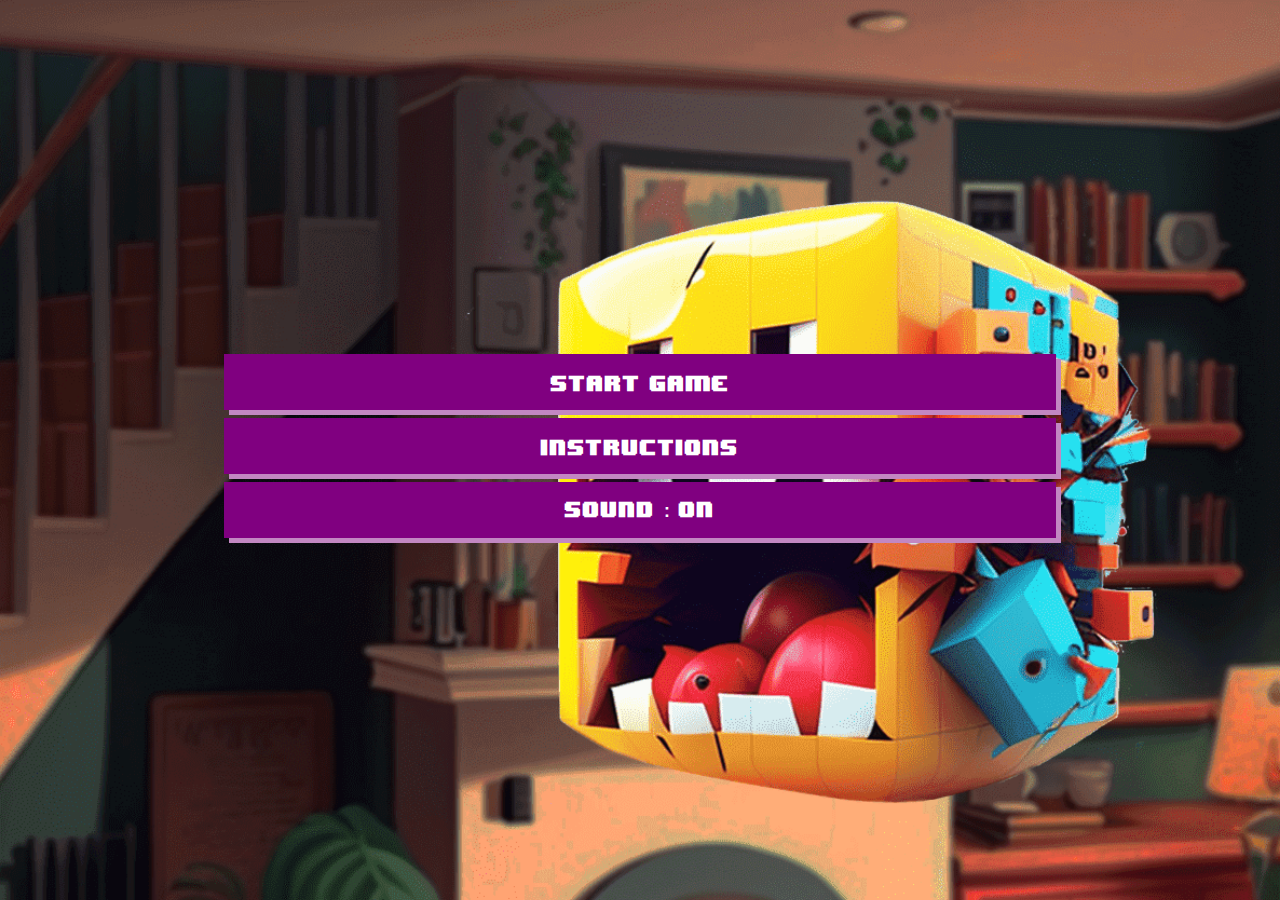
<file: menu.html>
<!DOCTYPE html>
<html>

<head>
    <meta http-equiv="Content-Type" content="text/html; charset=utf-8" />
    <meta name="viewport" content="width=device-width, user-scalable=no">
    <title>Babylon.js sample code</title>
    <link rel="stylesheet" href="./assets/css/style.css">
</head>

<body>
    <audio id="bgm" src="/assets/sounds/bgm.mp3" autoplay="true"></audio>
    <audio id="click" src="/assets/sounds/click.wav" autoplay="false"></audio>
    <div id="bodyImg"></div>
    <div class="buttonDiv">
        <button class="btn-3d" id="decoyButton">
            Start Game
        </button>
        <br />
        <button class="btn-3d" id="instructButton">
            Instructions
        </button>
        <br />
        <button class="btn-3d" id="BGMSound">
            Sound : ON
        </button>
    </div>
</body>
<script>
    var AUDIO_STATE = 1
    function animateButton() {
        var button = document.querySelector("button");
        button.style.transform = "translateY(0)";
        button.style.boxShadow = "none";
        setTimeout(function () {
            button.style.transform = "translateY(2px)";
            button.style.boxShadow = "0 2px 2px rgba(0,0,0,0.4)";

        }, 100);
    }

    var bgmAudio = document.getElementById("bgm");
    var clickAudio = document.getElementById("click");

    document.querySelector("#decoyButton").onclick = () => {
        var link = document.createElement('a');
        link.href = '/game.html';
        clickAudio.play()
        animateButton()
        link.click()
    }


    document.querySelector("#instructButton").onclick = () => {
        clickAudio.play()
        animateButton()
    }

    document.querySelector("#BGMSound").onclick = () => {
        if (AUDIO_STATE == 1) {
            bgmAudio.pause();
            AUDIO_STATE = 0;
            document.querySelector("#BGMSound").innerHTML = "SOUND : OFF"
        } else {
            AUDIO_STATE = 1;
            bgmAudio.play();
            document.querySelector("#BGMSound").innerHTML = "SOUND : ON"

        }
        clickAudio.play()
        animateButton()
    }
</script>

</html>
</file>
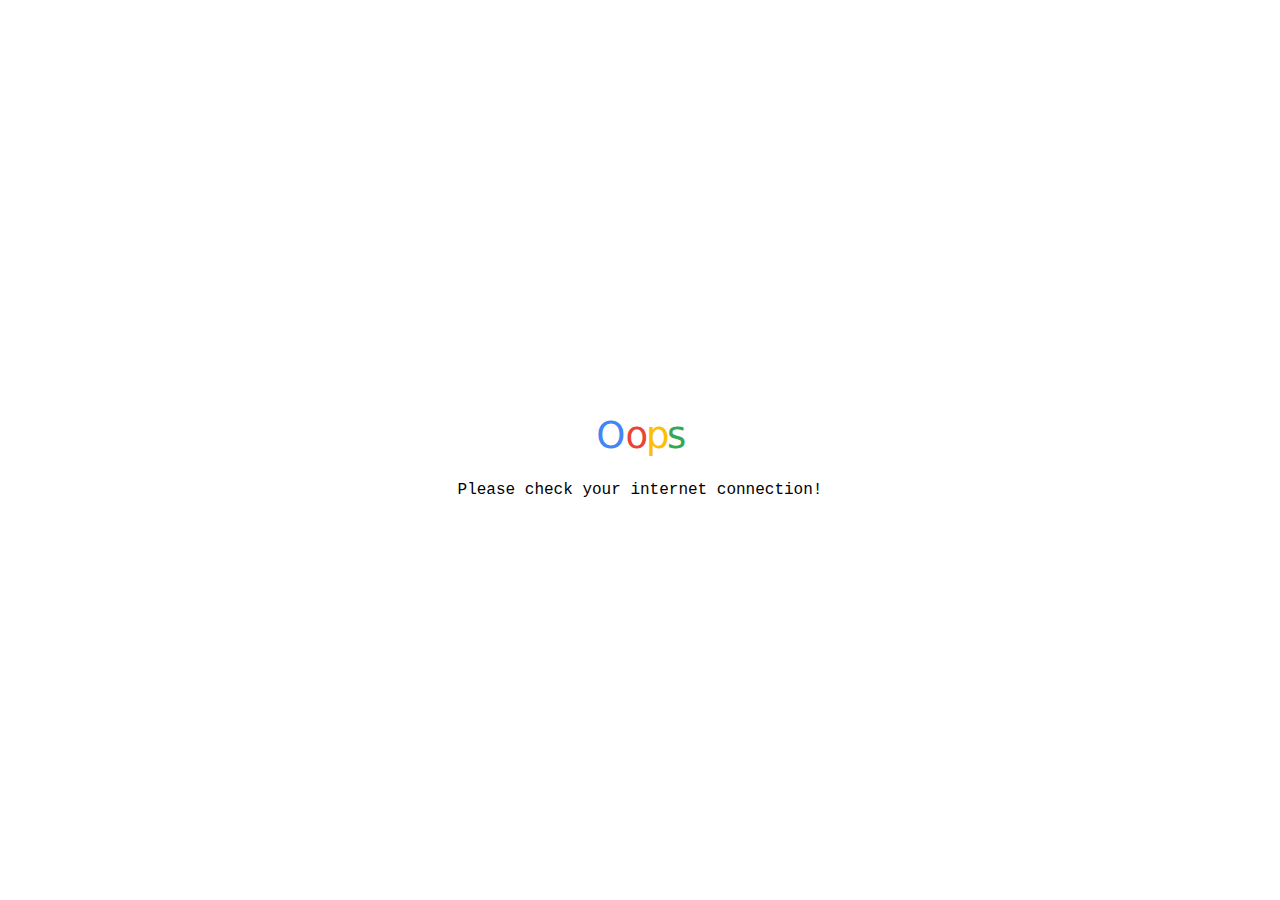
<file: offline.html>
<!DOCTYPE html>
<html lang="en">
    <head>
        <meta charset="UTF-8" name="viewport" content="width=device-width,initial-scale=1">
        <style>body,html{min-height:100%;height:100%;margin:0;border:0;box-sizing:border-box;display:flex;align-items:center;justify-content:center}.wrapper{display:flex;flex-direction:column;align-items:center;justify-content:center}.logoContainer{display:flex;align-items:center;justify-content:center}.content{display:grid;place-items:center;text-align:center;font-family:courier}</style>
        <title>Offline</title>
    </head>
    <body>
        <div class="wrapper">
            <div class="logoContainer">
                <svg width="134" height="80" xmlns="http://www.w3.org/2000/svg" xmlns:xlink="http://www.w3.org/1999/xlink" overflow="hidden">
                    <defs>
                        <clipPath id="clip0">
                            <rect x="764" y="344" width="134" height="80"/>
                        </clipPath>
                    </defs>
                    <g clip-path="url(#clip0)" transform="translate(-764 -344)">
                        <text fill="#4285F4" font-family='system-ui, -apple-system, BlinkMacSystemFont, "Segoe UI", Roboto, Oxygen, Ubuntu, Cantarell, "Open Sans", "Helvetica Neue", sans-serif' font-weight="500" font-size="37" transform="translate(787.262 391)">
                            O
                            <tspan fill="#EA4335" font-size="37" x="29.1666" y="0">o</tspan>
                            <tspan fill="#FDBE05" font-size="37" x="49.8333" y="0">p</tspan>
                            <tspan fill="#34A853" font-size="37" x="70.8333" y="0">s</tspan>
                        </text>
                    </g>
                </svg>
            </div>
            <div class="content"><span>Please check your internet connection!</span></div>
        </div>
    </body>
</html>
</file>
<file: assets/css/style.css>
@font-face {
    font-family: 'PixelFont';
    src: url('/assets/font/8bit_wonder/8-BIT\ WONDER.TTF');
  }

html,body {
    overflow: hidden;
    width: 100%;
    height: 100%;
    margin: 0;
    padding: 0;
}

#bodyImg{
    position: absolute;
    width: 100%;
    height: 100%;
    background-image: url('/assets/img/homescreen.png');
    background-size: cover;
    z-index: 5;
}
#renderCanvas {
    width: 100%;
    height: 100%;
    touch-action: none;
}

.buttonDiv{
    justify-content: center;
    align-items: center;
    position: absolute;
    border: none;
    top: 50%;
    left: 50%;
    transform: translate(-50%, -50%);
    z-index: 10;
}

.btn-3d {
    display: inline-block;
    padding: 10px 20px;
    background-color: purple;
    color: #fff;
    border: none;
    /* border-bottom: 5px solid rgb(194, 135, 194); */
    box-shadow: 5px 5px 0px  rgb(194, 135, 194);
    font-size: 1.2rem;
    font-weight: bold;
    text-transform: uppercase;
    text-align: center;
    margin: 0 auto;
    font-family: 'PixelFont', sans-serif;
    transition: transform 0.3s ease;
    width:65vw;
    height:3.5rem;
    font-size: 1.1rem;
    margin-bottom: 0.5rem;;
  }
  
  .btn-3d:active {
    transform: translateY(3px);
    box-shadow: 0px 0px 0px #5c5c5c;
  }
</file>
